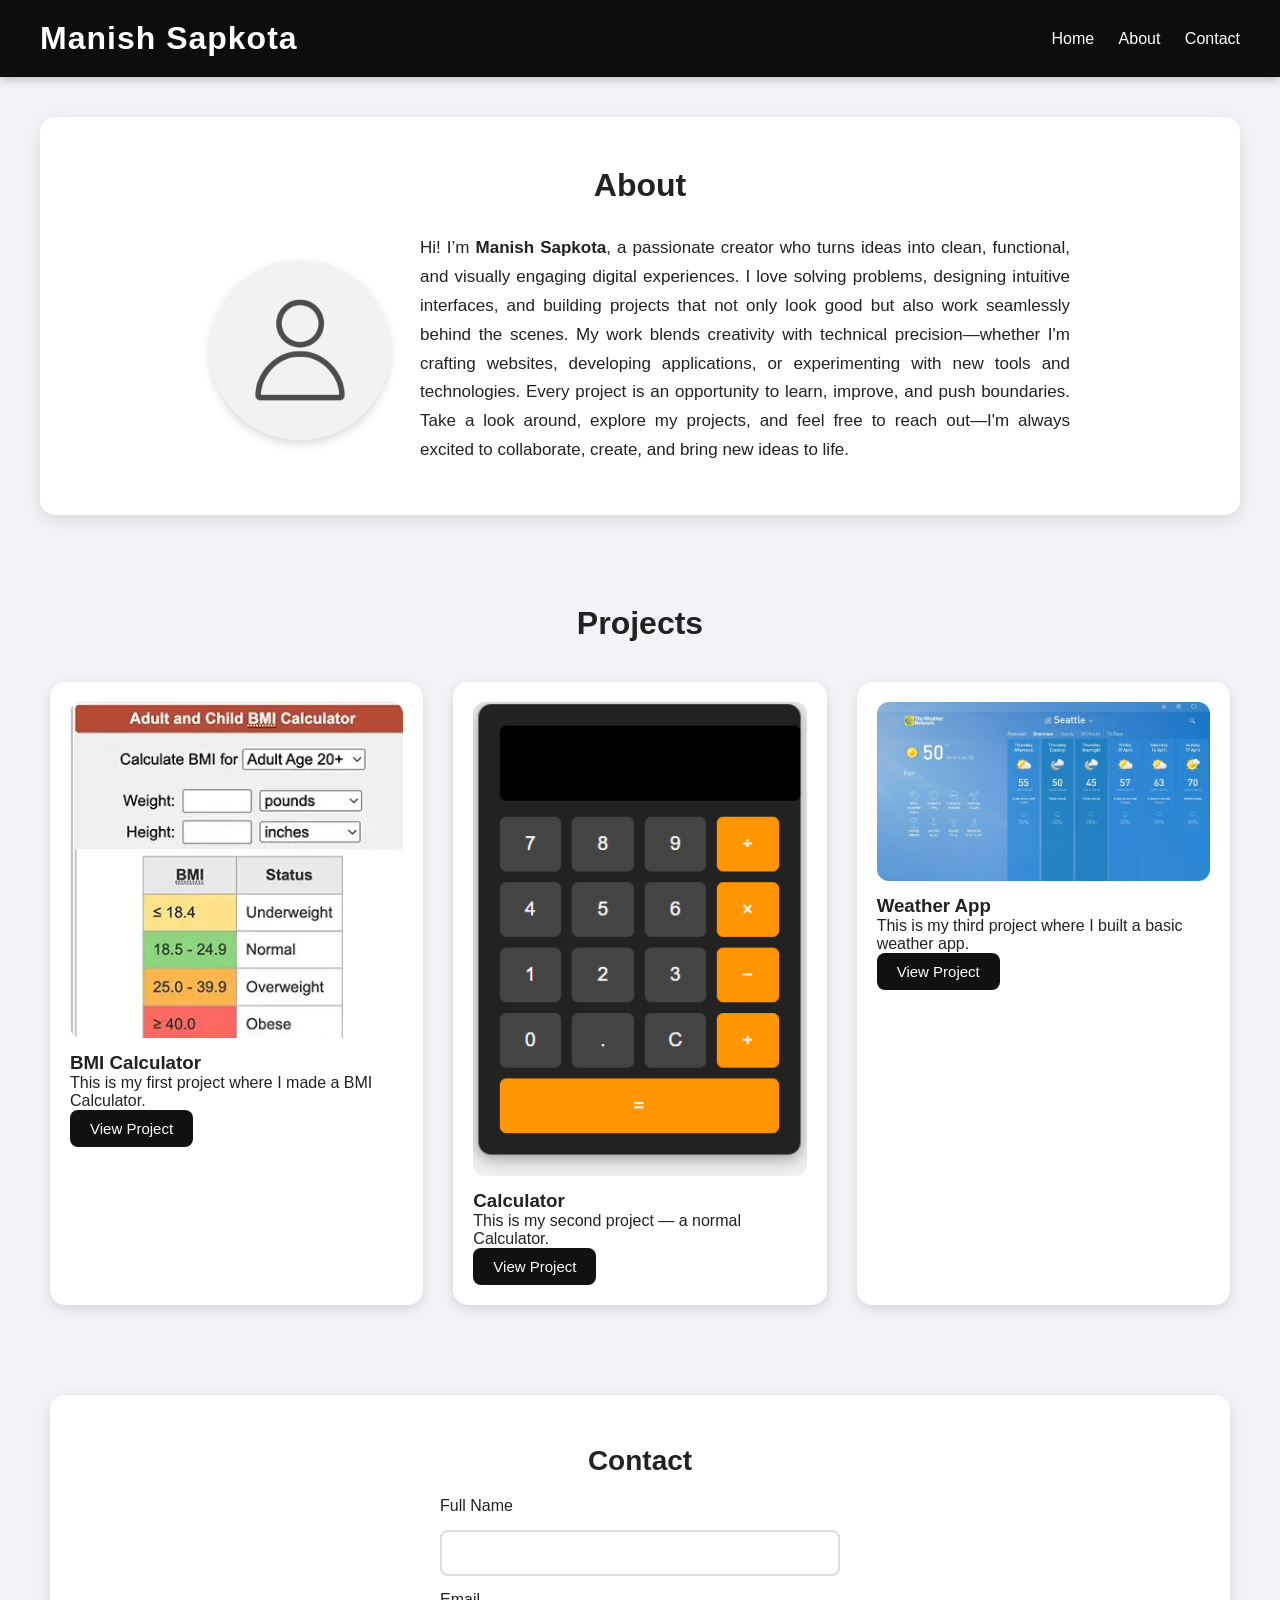
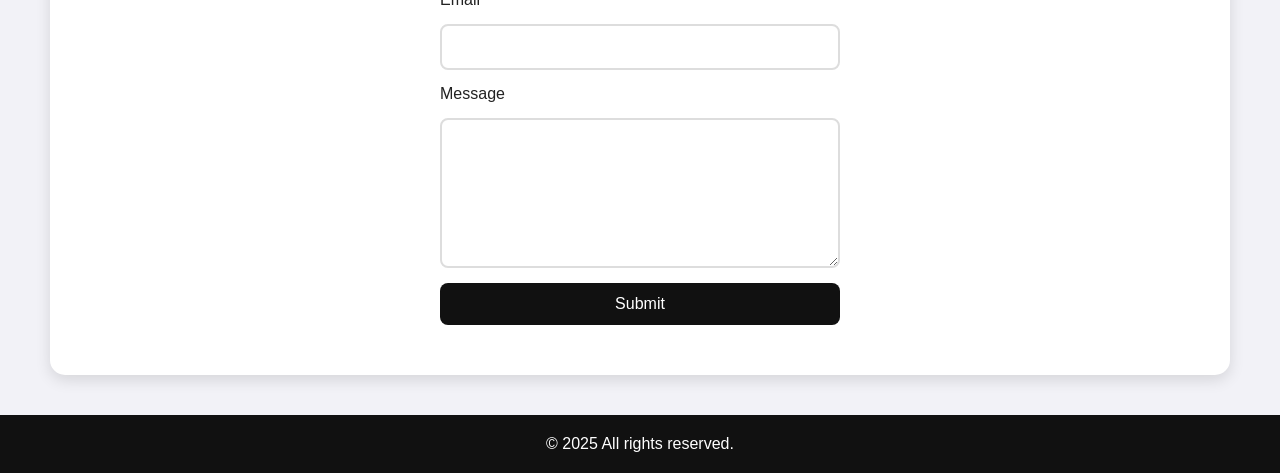
<file: index.html>
<!DOCTYPE html>
<html lang="en">
<head>
	<meta charset="UTF-8">
	<meta name="viewport" content="width=device-width, initial-scale=1.0">
	<title>Portfolio</title>
	<link rel="stylesheet" href="css/style.css">
</head>

<body>

	<header>
		<h1>Manish Sapkota</h1>
		<nav>
			<a href="#">Home</a>
			<a href="#">About</a>
			<a href="#">Contact</a>
		</nav>
	</header>

	<!-- ABOUT SECTION -->
	<section class="about-section">
		<h2>About</h2>
		<div class="about-container">
			<img src="images/profileimg.jpg" class="profile-img" alt="Profile Image">
			<div class="description">
				Hi! I’m <b>Manish Sapkota</b>, a passionate creator who turns ideas into clean,
				functional, and visually engaging digital experiences. I love solving problems,
				designing intuitive interfaces, and building projects that not only look good
				but also work seamlessly behind the scenes.

				My work blends creativity with technical precision—whether I'm crafting websites,
				developing applications, or experimenting with new tools and technologies.
				Every project is an opportunity to learn, improve, and push boundaries.

				Take a look around, explore my projects, and feel free to reach out—I'm always
				excited to collaborate, create, and bring new ideas to life.
			</div>
		</div>
	</section>

	<!-- PROJECTS BELOW ABOUT -->
	<section class="projects-section">
		<h2>Projects</h2>
		<div class="projects-grid">
			<div class="project-card">
				<img src="images/1.png" class="project-img" alt="BMI Calculator Project">
				<h3>BMI Calculator</h3>
				<p>This is my first project where I made a BMI Calculator.</p>
				<a class="btn" href="#">View Project</a>
			</div>

			<div class="project-card">
				<img src="images/2.png" class="project-img" alt="Calculator Project">
				<h3>Calculator</h3>
				<p>This is my second project — a normal Calculator.</p>
				<a class="btn" href="calcu.html">View Project</a>
			</div>

			<div class="project-card">
				<img src="images/3.png" class="project-img" alt="Weather App Project">
				<h3>Weather App</h3>
				<p>This is my third project where I built a basic weather app.</p>
				<a class="btn" href="#">View Project</a>
			</div>
		</div>
	</section>

	<!-- CONTACT SECTION -->
	<section class="contact">
		<h2>Contact</h2>
		<form>
			<label>Full Name</label>
			<input type="text" name="fname">

			<label>Email</label>
			<input type="email" name="email">

			<label>Message</label>
			<textarea name="message"></textarea>

			<button type="submit">Submit</button>
		</form>
	</section>

	<footer>
		&copy; 2025 All rights reserved.
	</footer>

</body>
</html>
</file>
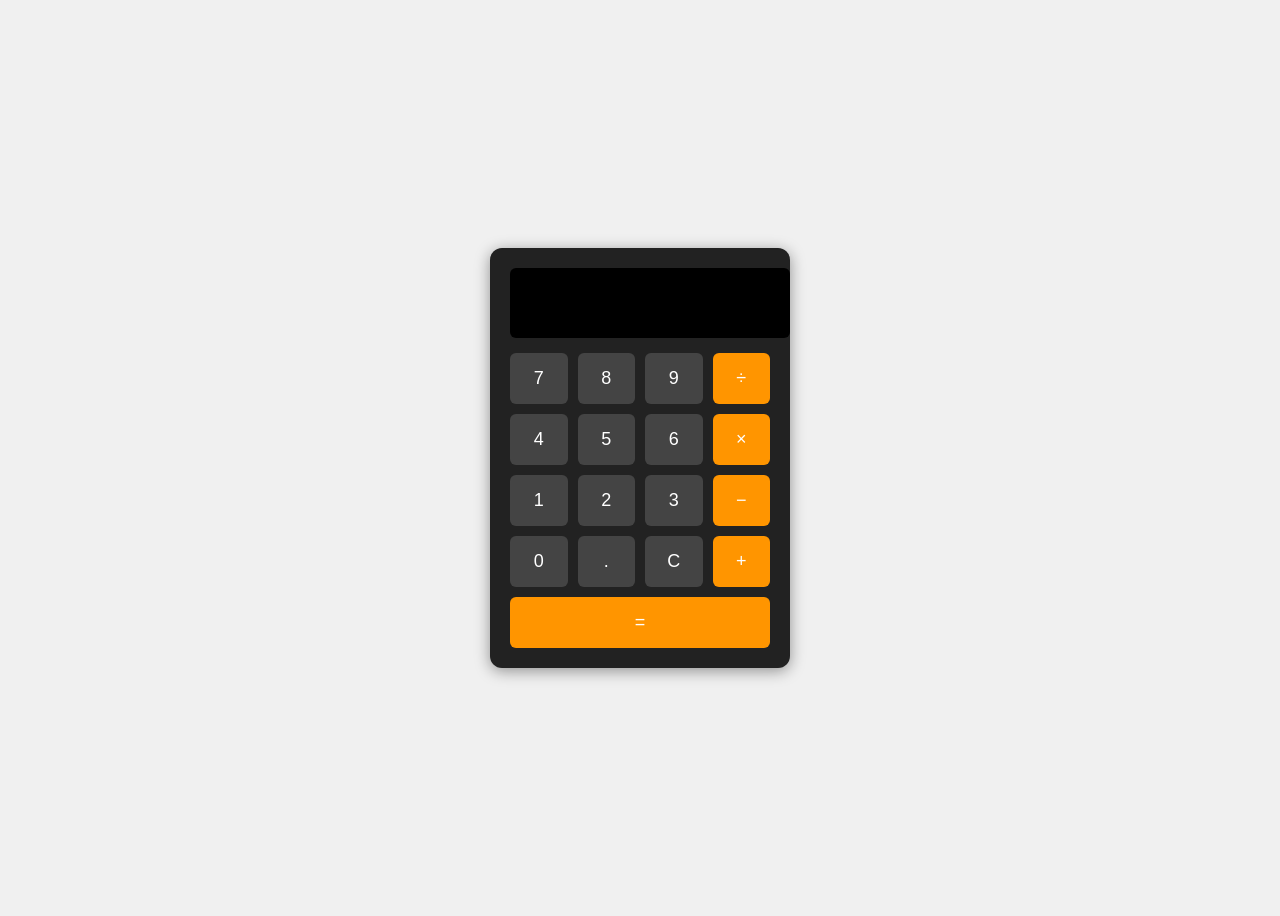
<file: calcu.html>
<!DOCTYPE html>
<html lang="en">
<head>
<meta charset="UTF-8">
<title>Simple Calculator</title>
<style>
    body {
        font-family: Arial, sans-serif;
        display: flex;
        justify-content: center;
        align-items: center;
        height: 100vh;
        background: #f0f0f0;
    }

    .calculator {
        width: 260px;
        background: #222;
        padding: 20px;
        border-radius: 12px;
        box-shadow: 0 3px 15px rgba(0,0,0,0.4);
    }

    #display {
        width: 100%;
        height: 50px;
        background: #000;
        color: #0f0;
        font-size: 24px;
        text-align: right;
        padding: 10px;
        border-radius: 6px;
        margin-bottom: 15px;
        overflow: hidden;
    }

    .buttons {
        display: grid;
        grid-template-columns: repeat(4, 1fr);
        gap: 10px;
    }

    button {
        padding: 15px;
        font-size: 18px;
        border: none;
        border-radius: 6px;
        background: #444;
        color: #fff;
        cursor: pointer;
    }

    button:active {
        background: #666;
    }

    .operator {
        background: #ff9500;
    }

    .operator:active {
        background: #ffa733;
    }
</style>
</head>

<body>

<!-- ===== HTML ===== -->
<div class="calculator">
    <div id="display"></div>
    <div class="buttons">
        <button onclick="append('7')">7</button>
        <button onclick="append('8')">8</button>
        <button onclick="append('9')">9</button>
        <button class="operator" onclick="append('/')">÷</button>

        <button onclick="append('4')">4</button>
        <button onclick="append('5')">5</button>
        <button onclick="append('6')">6</button>
        <button class="operator" onclick="append('*')">×</button>

        <button onclick="append('1')">1</button>
        <button onclick="append('2')">2</button>
        <button onclick="append('3')">3</button>
        <button class="operator" onclick="append('-')">−</button>

        <button onclick="append('0')">0</button>
        <button onclick="append('.')">.</button>
        <button onclick="clearDisplay()">C</button>
        <button class="operator" onclick="append('+')">+</button>

        <button class="operator" style="grid-column: span 4;" onclick="calculate()">=</button>
    </div>
</div>
<script>
    const display = document.getElementById("display");

    function append(value) {
        display.textContent += value;
    }

    function clearDisplay() {
        display.textContent = "";
    }

    function calculate() {
        try {
            display.textContent = eval(display.textContent);
        } catch {
            display.textContent = "Error";
        }
    }
</script>

</body>
</html>
</file>
<file: css/style.css>
/* Reset */
* {
	margin: 0;
	padding: 0;
	box-sizing: border-box;
	font-family: "Poppins", Arial, sans-serif;
}

body {
	background: #f2f2f7;
	color: #222;
}

/* Header */
header {
	background: #0d0d0d;
	color: white;
	padding: 20px 40px;
	display: flex;
	justify-content: space-between;
	align-items: center;
	box-shadow: 0 3px 8px rgba(0, 0, 0, 0.2);
	position: sticky;
	top: 0;
	z-index: 100;
}

header h1 {
	font-weight: 600;
	letter-spacing: 1px;
}

nav a {
	color: white;
	text-decoration: none;
	margin-left: 20px;
	font-size: 16px;
	position: relative;
	padding-bottom: 5px;
	transition: 0.3s;
}

nav a::after {
	content: "";
	position: absolute;
	left: 0;
	bottom: 0;
	height: 2px;
	width: 0%;
	background: #ffcc00;
	transition: width 0.3s;
}

nav a:hover::after {
	width: 100%;
}

/* ABOUT SECTION */
.about-section {
	padding: 50px;
	background: white;
	border-radius: 15px;
	margin: 40px;
	box-shadow: 0 5px 15px rgba(0,0,0,0.1);
	display: flex;
	flex-direction: column;
	align-items: center;
}

.about-section h2 {
	font-size: 32px;
	margin-bottom: 30px;
}

.about-container {
	display: flex;
	gap: 30px;
	align-items: center;
	flex-wrap: wrap;
	max-width: 900px;
}

.profile-img {
	width: 180px; /* resized */
	height: 180px; /* resized */
	object-fit: cover;
	border-radius: 50%;
	box-shadow: 0 4px 10px rgba(0,0,0,0.15);
	transition: 0.3s;
}

.profile-img:hover {
	transform: scale(1.05);
}

.description {
	font-size: 17px;
	line-height: 1.7;
	max-width: 650px;
	text-align: justify;
}

/* PROJECTS BELOW ABOUT */
.projects-section {
	padding: 50px;
}

.projects-section h2 {
	text-align: center;
	font-size: 32px;
	margin-bottom: 40px;
}

/* Grid layout: 1 row × 3 columns */
.projects-grid {
	display: grid;
	grid-template-columns: repeat(3, 1fr);
	gap: 30px;
	max-width: 1200px;
	margin: 0 auto;
}

.project-card {
	background: white;
	padding: 20px;
	border-radius: 15px;
	box-shadow: 0 4px 12px rgba(0,0,0,0.12);
	transition: 0.3s ease;
}

.project-card:hover {
	transform: translateY(-5px);
	box-shadow: 0 8px 18px rgba(0,0,0,0.15);
}

.project-img {
	width: 100%;
	border-radius: 12px;
	margin-bottom: 10px;
}

.btn {
	display: inline-block;
	background: #111;
	color: white;
	padding: 10px 20px;
	border-radius: 8px;
	text-decoration: none;
	font-size: 15px;
	transition: 0.3s;
}

.btn:hover {
	background: #ffcc00;
	color: black;
	box-shadow: 0 5px 12px rgba(0,0,0,0.25);
}

/* CONTACT SECTION */
.contact {
	padding: 50px;
	background: white;
	border-radius: 15px;
	width: calc(100% - 100px);
	margin: 40px auto;
	box-shadow: 0 5px 15px rgba(0,0,0,0.12);
}

.contact h2 {
	font-size: 28px;
	margin-bottom: 20px;
	text-align: center;
}

form {
	display: flex;
	flex-direction: column;
	max-width: 400px;
	gap: 15px;
	margin: 0 auto;
}

input, textarea {
	padding: 12px;
	border: 2px solid #ddd;
	border-radius: 8px;
	font-size: 16px;
	transition: 0.3s;
}

input:focus,
textarea:focus {
	border-color: #111;
	outline: none;
}

textarea {
	height: 150px;
}

button {
	padding: 12px;
	border: none;
	background: #111;
	color: white;
	font-size: 16px;
	border-radius: 8px;
	cursor: pointer;
	transition: 0.3s;
}

button:hover {
	background: #ffcc00;
	color: black;
}

/* FOOTER */
footer {
	text-align: center;
	padding: 20px;
	background: #111;
	color: white;
	margin-top: 40px;
}

/* RESPONSIVE */
@media (max-width: 1024px) {
	.projects-grid {
		grid-template-columns: repeat(2, 1fr);
	}
}

@media (max-width: 768px) {
	.about-container {
		flex-direction: column;
		align-items: center;
		text-align: center;
	}

	.projects-grid {
		grid-template-columns: 1fr;
	}
}
</file>
